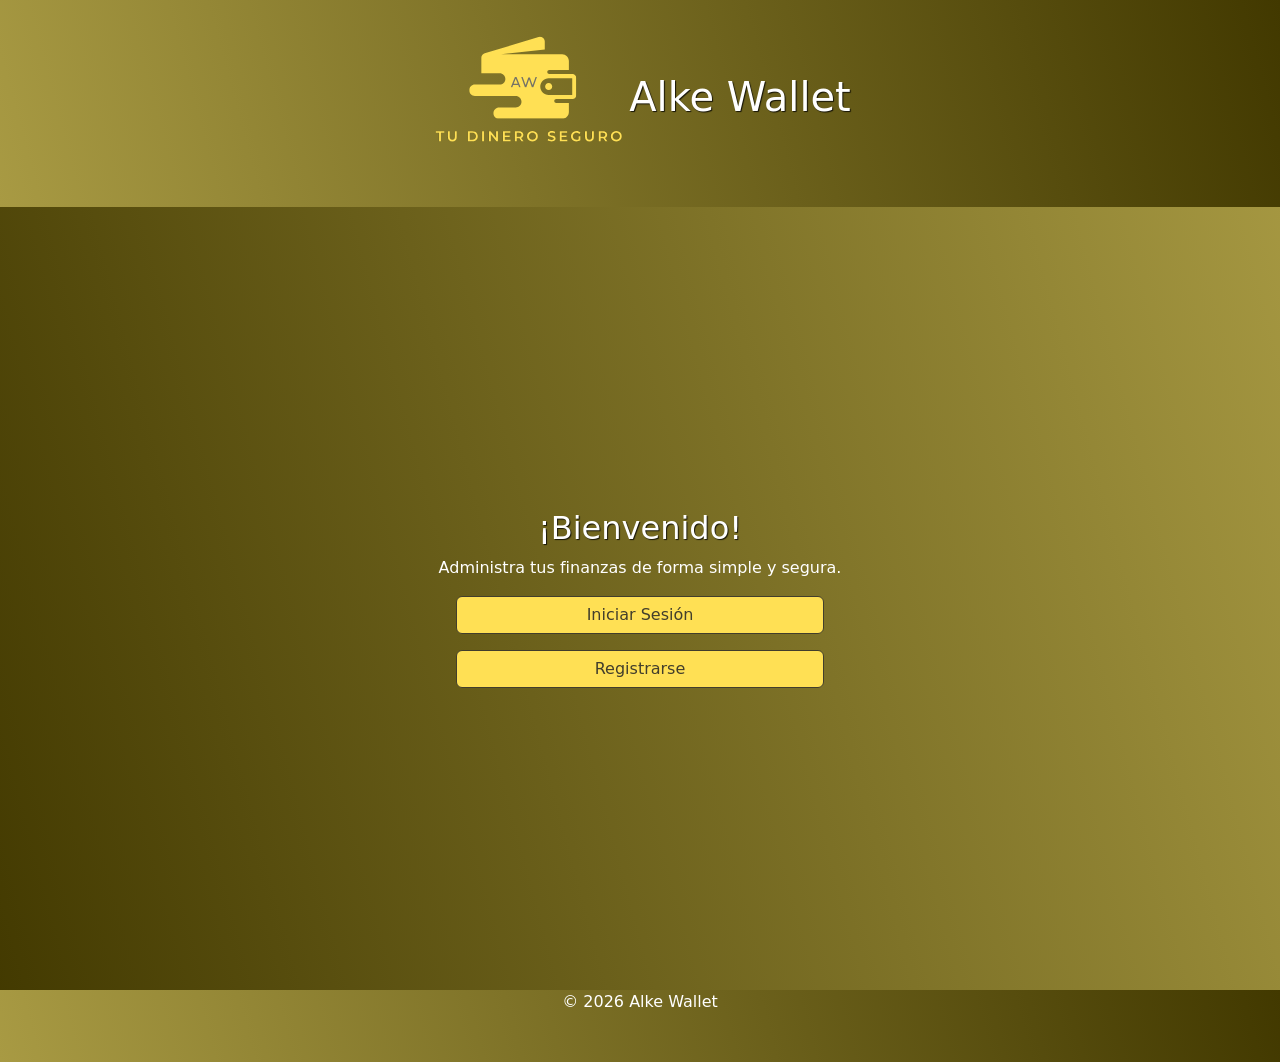
<file: index.html>
<!DOCTYPE html>
<html lang="es">
<head>
    <meta charset="UTF-8">
    <meta name="viewport" content="width=device-width, initial-scale=1.0">
    <title>Alke Wallet</title>

    <!-- Bootstrap -->
    <link href="https://cdn.jsdelivr.net/npm/bootstrap@5.3.8/dist/css/bootstrap.min.css" rel="stylesheet">

    <!--Estilos-->
    <link rel="stylesheet" href="assets/css/style.css">
</head>
<body>
    <header>
        <div class="d-flex justify-content-center align-items-center flex-wrap">
        <img src="assets/img/logo-aw.svg" alt="logo de alke wallet">
        <h1 >Alke Wallet</h1>
        </div>
    </header>
    <main>
        <div class="container">
            <div class="row justify-content-center">
                <div class="col-12 col-md-8 text-center">
                    <h2>¡Bienvenido!</h2>
                    <p>Administra tus finanzas de forma simple y segura.</p>
                    <div>
                        <a href="login.html" class="btn btn-success">Iniciar Sesión</a>
                        <a href="register.html" class="btn btn-primary mt-3">Registrarse</a>
                    </div>
                </div>
            </div>
        </div>
    </main>
    <footer>
        <p class="text-center">© 2026 Alke Wallet</p>
    </footer>
    
    <script src="https://cdn.jsdelivr.net/npm/bootstrap@5.3.8/dist/js/bootstrap.bundle.min.js"></script>
</body>
</html>
</file>
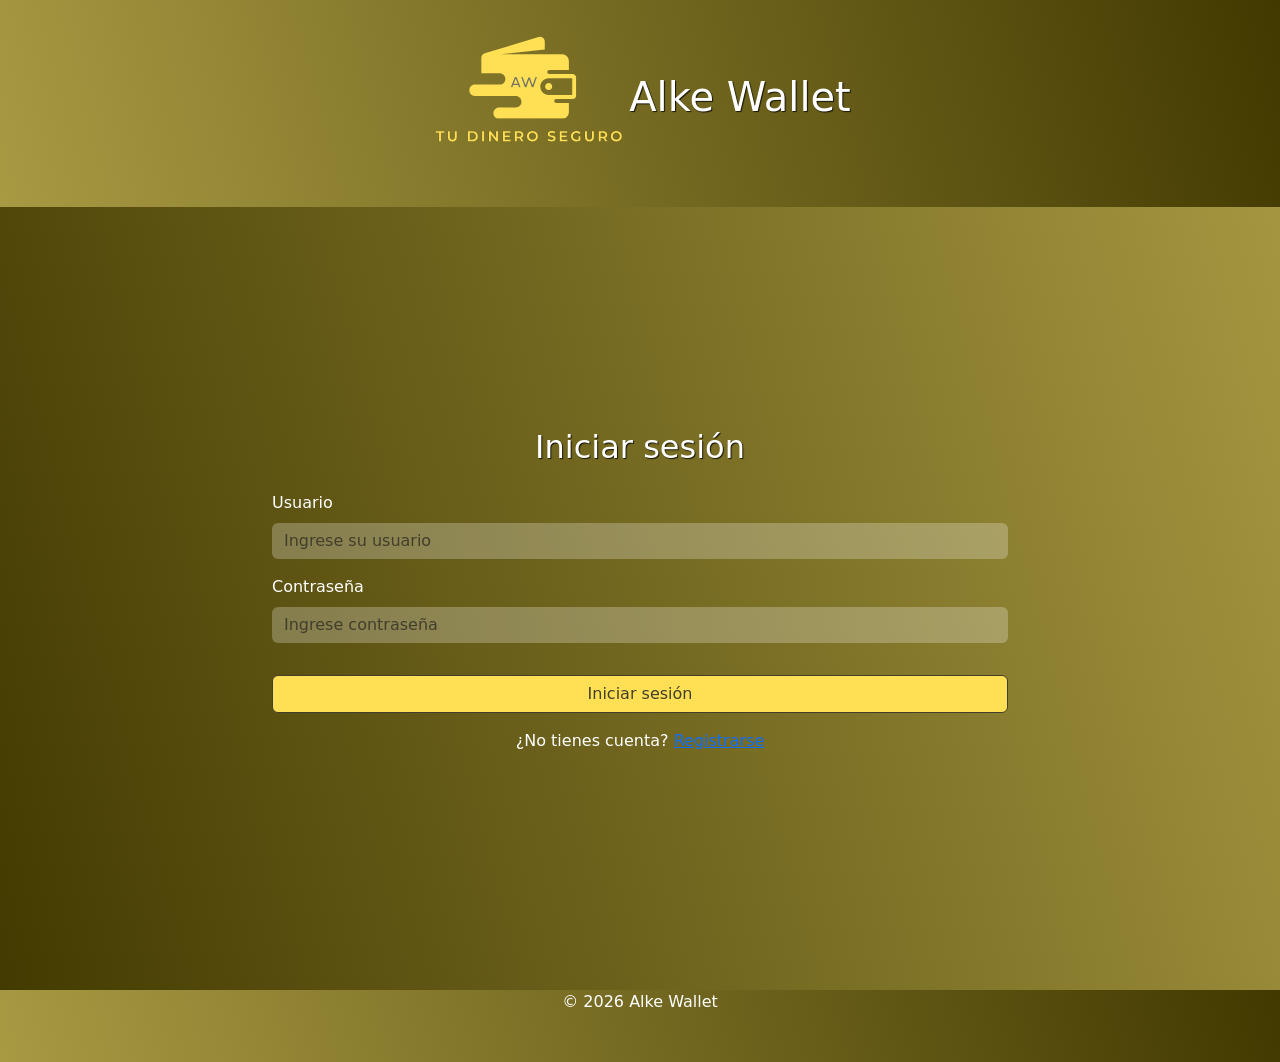
<file: login.html>
<!DOCTYPE html>
<html lang="es">

<head>
    <meta charset="UTF-8">
    <meta name="viewport" content="width=device-width, initial-scale=1.0">
    <title>Inicio Sesión | Alke Wallet</title>

    <!-- Bootstrap -->
    <link href="https://cdn.jsdelivr.net/npm/bootstrap@5.3.8/dist/css/bootstrap.min.css" rel="stylesheet">

    <!--Estilos-->
    <link rel="stylesheet" href="assets/css/style.css">
</head>

<body>
    <header>
        <div class="d-flex justify-content-center align-items-center flex-wrap">
            <img src="assets/img/logo-aw.svg" alt="logo de alke wallet">
            <h1>Alke Wallet</h1>
        </div>
    </header>
    <main>
        <div class="container">
            <div class="row justify-content-center">
                <div class="col-12 col-md-8">
                    <div id="mensaje"></div>
                    <h2 class="text-center mb-4">Iniciar sesión</h2>
                    <form id="form-login">
                        <div class="mb-3">
                            <label for="usuario" class="form-label">Usuario</label>
                            <input type="text" name="usuario" class="form-control" id="usuario"
                                placeholder="Ingrese su usuario">
                        </div>
                        <div class="mb-3">
                            <label for="password" class="form-label">Contraseña</label>
                            <input type="password" name="password" class="form-control" id="password"
                                placeholder="Ingrese contraseña">
                        </div>
                        <button class="btn btn-primary mt-3 w-100">Iniciar sesión</button>
                    </form>
                    <div>
                        <p class="text-center pt-3">¿No tienes cuenta? <a href="register.html">Registrarse</a></p>
                    </div>
                </div>
            </div>
        </div>
    </main>
    <footer>
        <p class="text-center">© 2026 Alke Wallet</p>
    </footer>

    <script src="https://cdn.jsdelivr.net/npm/bootstrap@5.3.8/dist/js/bootstrap.bundle.min.js"></script>

    <script>
        document.getElementById("form-login").addEventListener("submit", function (event) {
            event.preventDefault();

            const usuario = document.getElementById("usuario").value;
            const password = document.getElementById("password").value;

            let usuarios = JSON.parse(localStorage.getItem("usuarios")) || [];

            const usuarioEncontrado = usuarios.find(function (user) {
                return user.usuario === usuario && user.password === password;
            });

            if (usuarioEncontrado) {
                localStorage.setItem("usuarioLogueado", JSON.stringify(usuarioEncontrado));

                document.getElementById("mensaje").innerHTML = `
                <div class="alert alert-success alert-dismissible fade show">
                    Inicio de sesión exitoso.
                    <button type="button" class="btn-close" data-bs-dismiss="alert"></button>
                    </div>
                `;
                setTimeout(() => {
                    window.location.href = "menu.html"
                }, 3000);
            } else {
                document.getElementById("mensaje").innerHTML = `
                <div class="alert alert-danger alert-dismissible fade show">
                    Usuario y/o contraseña incorrectos.
                    <button type="button" class="btn-close" data-bs-dismiss="alert"></button>
                    </div>
                `;

                setTimeout(() => {
                    document.getElementById("mensaje").innerHTML = "";
                }, 3000);
            }


        })
    </script>
</body>

</html>
</file>
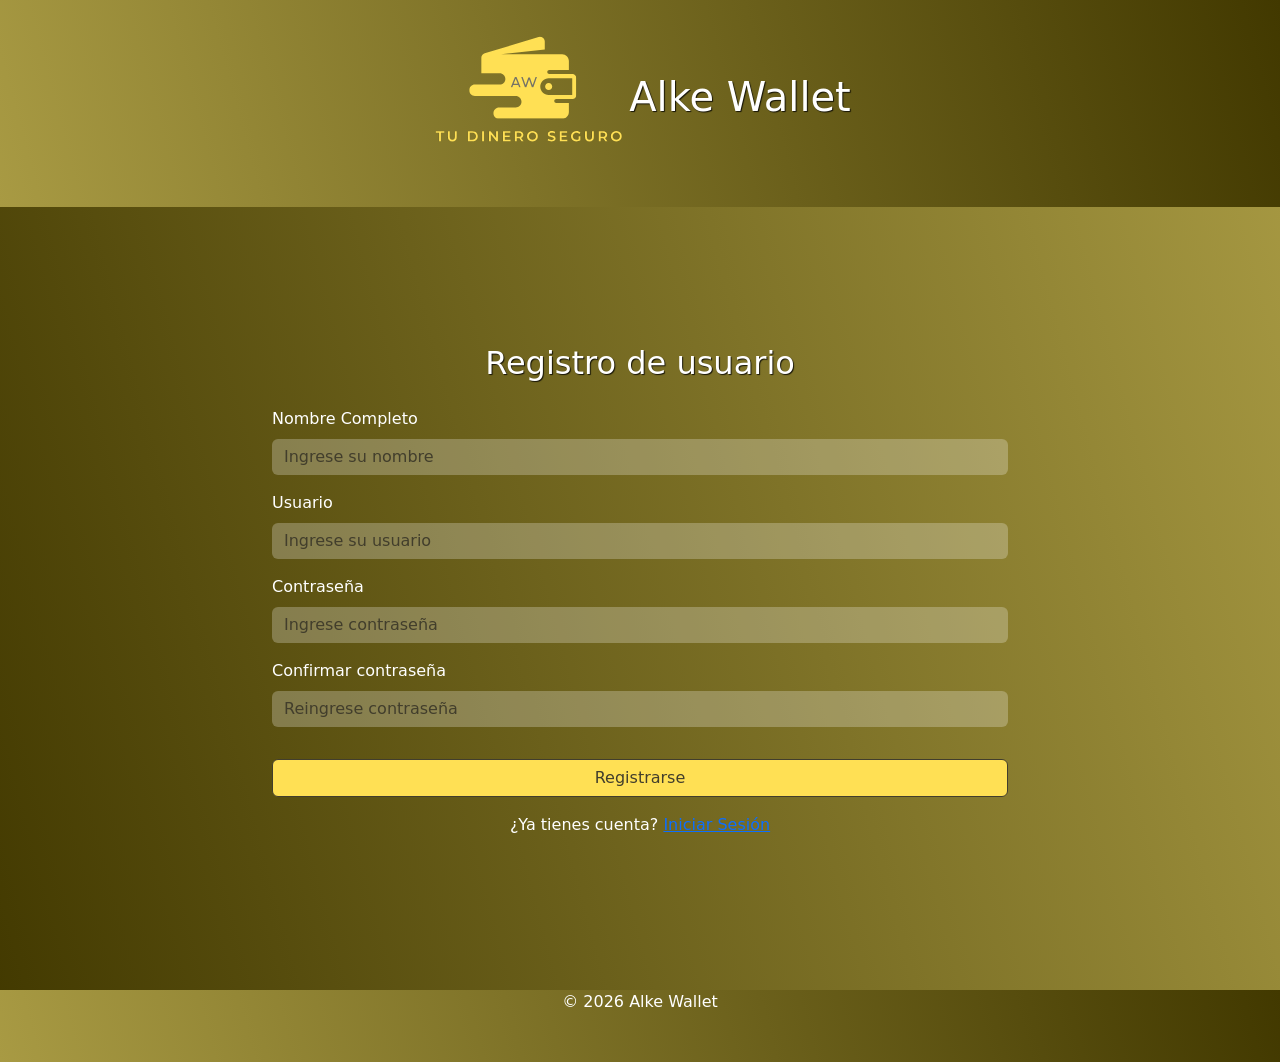
<file: register.html>
<!DOCTYPE html>
<html lang="es">

<head>
    <meta charset="UTF-8">
    <meta name="viewport" content="width=device-width, initial-scale=1.0">
    <title>Registro | Alke Wallet</title>

    <!-- Bootstrap -->
    <link href="https://cdn.jsdelivr.net/npm/bootstrap@5.3.8/dist/css/bootstrap.min.css" rel="stylesheet">

    <!--Estilos-->
    <link rel="stylesheet" href="assets/css/style.css">
</head>

<body>
    <header>
        <div class="d-flex justify-content-center align-items-center flex-wrap">
            <img src="assets/img/logo-aw.svg" alt="logo de alke wallet">
            <h1>Alke Wallet</h1>
        </div>
    </header>
    <main>
        <div class="container">
            <div class="row justify-content-center">
                <div class="col-12 col-md-8">
                    <div id="mensaje"></div>
                    <h2 class="text-center mb-4">Registro de usuario</h2>
                    <form id="form-registro">
                        <div class="mb-3">
                            <label for="nombre" class="form-label">Nombre Completo</label>
                            <input type="text" name="nombre" class="form-control" id="nombre"
                                placeholder="Ingrese su nombre">
                        </div>
                        <div class="mb-3">
                            <label for="usuario" class="form-label">Usuario</label>
                            <input type="text" name="usuario" class="form-control" id="usuario"
                                placeholder="Ingrese su usuario">
                        </div>
                        <div class="mb-3">
                            <label for="password" class="form-label">Contraseña</label>
                            <input type="password" name="password" class="form-control" id="password"
                                placeholder="Ingrese contraseña">
                        </div>
                        <div class="mb-3">
                            <label for="confirmar_password" class="form-label">Confirmar contraseña</label>
                            <input type="password" name="confirmar_password" class="form-control"
                                id="confirmar_password" placeholder="Reingrese contraseña">
                        </div>
                        <button class="btn btn-success mt-3 w-100">Registrarse</button>
                    </form>
                    <div>
                        <p class="text-center pt-3">¿Ya tienes cuenta? <a href="login.html">Iniciar Sesión</a></p>
                    </div>
                </div>
            </div>
        </div>
    </main>
    <footer>
        <p class="text-center">© 2026 Alke Wallet</p>
    </footer>

    <script src="https://cdn.jsdelivr.net/npm/bootstrap@5.3.8/dist/js/bootstrap.bundle.min.js"></script>

    <script>
        document.getElementById("form-registro").addEventListener("submit", function (event) {
            event.preventDefault();

            const nombre = document.getElementById("nombre").value;
            const usuario = document.getElementById("usuario").value;
            const password = document.getElementById("password").value;
            const confirmarPassword = document.getElementById("confirmar_password").value;

            if (password !== confirmarPassword) {
                document.getElementById("mensaje").innerHTML = `
                <div class="alert alert-danger alert-dismissible fade show">
                    Las contraseñas no coinciden.
                    <button type="button" class="btn-close" data-bs-dismiss="alert"></button>
                    </div>
                `;
                return;
            }

            const nuevoUsuario = {
                nombre,
                usuario,
                password
            }

            let usuarios = JSON.parse(localStorage.getItem("usuarios")) || [];

            usuarios.push(nuevoUsuario);

            localStorage.setItem("usuarios", JSON.stringify(usuarios));

            document.getElementById("mensaje").innerHTML = `
                <div class="alert alert-success alert-dismissible fade show">
                    Registro exitoso. Redirigiendo...
                    <button type="button" class="btn-close" data-bs-dismiss="alert"></button>
                    </div>
                `;

            setTimeout(() => {
                window.location.href = "login.html";
            }, 3000);

        });
    </script>
</body>

</html>
</file>
<file: assets/css/style.css>
@import url('https://fonts.googleapis.com/css2?family=PT+Sans:ital,wght@0,400;0,700;1,400;1,700&display=swap');

*{
    padding: 0;
    margin: 0;
    box-sizing: border-box;
}

body{
    background: linear-gradient(75deg , #423900, #A89A43);
    color: white;
}

header, footer{
background: linear-gradient(75deg , #A89A43 , #423900);
}

h1, h2, h3, h4, h5, h6 {
    font-size: "PT Sans", sans-serif;
    text-shadow: 1px 1px 1px rgba(0, 0, 0.5, 0.8);
}

.form-control,
.card{
    background-color: rgba(255, 255, 255, 0.25);
    border: none;
}

.card{
    color: white;
}

.form-control::placeholder{
    color: #423E2C;
    text-shadow: none;
}

.saldo{
    font-size: 40px;
    font-weight: 700;
}

header{
    height: 23vh;
    padding: 1px;
}

main{
    height: 87vh;
    display: flex;
    justify-content: center;
    align-items: center;
}

footer{
    height: 8vh;
}

.btn{
    background-color: #FFE054;
    color: #423E2C;
    border-color: #423E2C;;
    text-shadow: none;
    width: 50%;

}
.btn:hover{
    background-color: #A8A07B;
    border:  #FFE054;
}

 .btn-danger, .btn-succes{
    width: 10%;
}
.btn-sucess{
    width: 100%;
}


@media (max-width: 767px){
    #menu{
        height: 100%;
        padding: 50px 0;
    }
}
</file>
